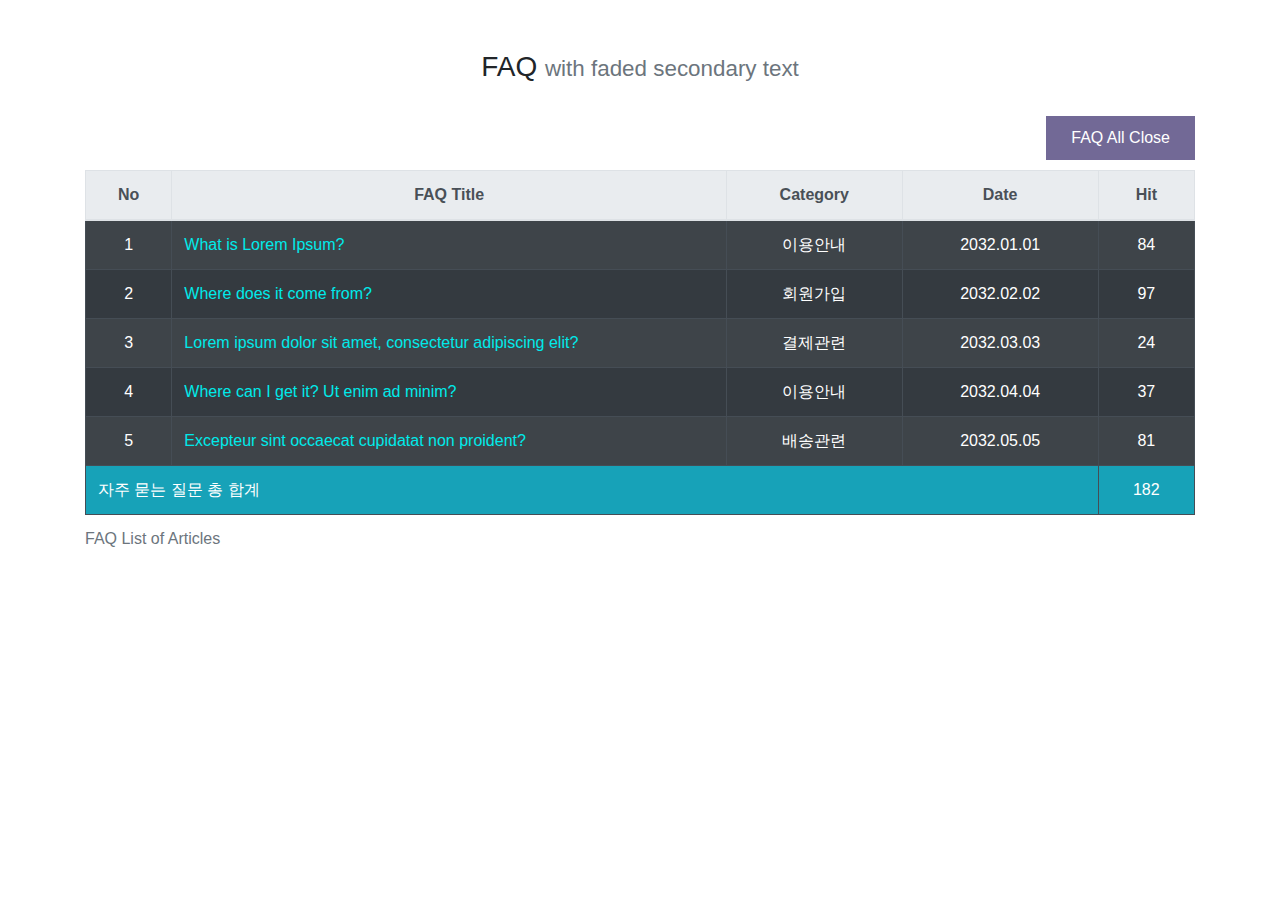
<file: 1_교안_accordion/source/accordion/accordion_1.htm>
<!DOCTYPE html>
<html lang="ko">
	<head>
		<meta charset="UTF-8">
		<title>Practical Exam - Accordion</title>
		<link rel="stylesheet" href="./accordion_1.css">
		<script src="./accordion_1.js"></script>
		<link rel="stylesheet" href="https://cdn.jsdelivr.net/npm/bootstrap@4.6.0/dist/css/bootstrap.min.css">
	</head>
	<body>

		<div class="container">
		
			<h3 style="text-align: center; padding-top: 50px">
				FAQ
				<small class="text-muted">with faded secondary text</small>
			</h3>
			<br>

			<button id="btn-all-close">FAQ All Close</button>
			
			<table class="table table-bordered table-striped table-dark table-hover">
				<caption>FAQ List of Articles</caption>
				<thead class="thead-light text-center">
					<tr>
						<th>No</th>
						<th>FAQ Title</th>
						<th>Category</th>
						<th>Date</th>
						<th>Hit</th>
					</tr>
				</thead>
				<tbody class="text-center">
					<tr>
						<td>1</td>
						<td class="text-left" width="50%">
							<div class="panel-faq-container">
								<p class="panel-faq-title">What is Lorem Ipsum?</p>
								<div class="panel-faq-answer">
									<p>Answer (1) ... ↓</p>
									<p>Lorem ipsum dolor sit amet, consectetur adipiscing elit, sed do eiusmod tempor incididunt ut labore et dolore magna aliqua. Ut enim ad minim veniam, quis nostrud exercitation ullamco laboris nisi ut aliquip ex ea commodo consequat. Duis aute irure dolor in reprehenderit in voluptate velit esse cillum dolore eu fugiat nulla pariatur.</p>
									<p>Excepteur sint occaecat cupidatat non proident, sunt in culpa qui officia deserunt mollit anim id est laborum.</p>
								</div>
							</div>
						</td>
						<td>이용안내</td>
						<td>2032.01.01</td>
						<td>84</td>
					</tr>
					<tr>
						<td>2</td>
						<td class="text-left" width="50%">
							<div class="panel-faq-container">
								<p class="panel-faq-title">Where does it come from?</p>
								<div class="panel-faq-answer">
									<p>Answer (2) ... ↓</p>
									<p>Lorem ipsum dolor sit amet, consectetur adipiscing elit, sed do eiusmod tempor incididunt ut labore et dolore magna aliqua. Ut enim ad minim veniam, quis nostrud exercitation ullamco laboris nisi ut aliquip ex ea commodo consequat. Duis aute irure dolor in reprehenderit in voluptate velit esse cillum dolore eu fugiat nulla pariatur.</p>
									<p>Excepteur sint occaecat cupidatat non proident, sunt in culpa qui officia deserunt mollit anim id est laborum.</p>
								</div>
							</div>
						</td>
						<td>회원가입</td>
						<td>2032.02.02</td>
						<td>97</td>
					</tr>
					<tr>
						<td>3</td>
						<td class="text-left" width="50%">
							<div class="panel-faq-container">
								<p class="panel-faq-title">Lorem ipsum dolor sit amet, consectetur adipiscing elit?</p>
								<div class="panel-faq-answer">
									<p>Answer (3) ... ↓</p>
									<p>Lorem ipsum dolor sit amet, consectetur adipiscing elit, sed do eiusmod tempor incididunt ut labore et dolore magna aliqua. Ut enim ad minim veniam, quis nostrud exercitation ullamco laboris nisi ut aliquip ex ea commodo consequat. Duis aute irure dolor in reprehenderit in voluptate velit esse cillum dolore eu fugiat nulla pariatur.</p>
									<p>Excepteur sint occaecat cupidatat non proident, sunt in culpa qui officia deserunt mollit anim id est laborum.</p>
								</div>
							</div>
						</td>
						<td>결제관련</td>
						<td>2032.03.03</td>
						<td>24</td>
					</tr>
					<tr>
						<td>4</td>
						<td class="text-left" width="50%">
							<div class="panel-faq-container">
								<p class="panel-faq-title">Where can I get it? Ut enim ad minim?</p>
								<div class="panel-faq-answer">
									<p>Answer (4) ... ↓</p>
									<p>Lorem ipsum dolor sit amet, consectetur adipiscing elit, sed do eiusmod tempor incididunt ut labore et dolore magna aliqua. Ut enim ad minim veniam, quis nostrud exercitation ullamco laboris nisi ut aliquip ex ea commodo consequat. Duis aute irure dolor in reprehenderit in voluptate velit esse cillum dolore eu fugiat nulla pariatur.</p>
									<p>Excepteur sint occaecat cupidatat non proident, sunt in culpa qui officia deserunt mollit anim id est laborum.</p>
								</div>
							</div>
						</td>
						<td>이용안내</td>
						<td>2032.04.04</td>
						<td>37</td>
					</tr>
					<tr>
						<td>5</td>
						<td class="text-left" width="50%">
							<div class="panel-faq-container">
								<p class="panel-faq-title">Excepteur sint occaecat cupidatat non proident?</p>
								<div class="panel-faq-answer">
									<p>Answer (5) ... ↓</p>
									<p>Lorem ipsum dolor sit amet, consectetur adipiscing elit, sed do eiusmod tempor incididunt ut labore et dolore magna aliqua. Ut enim ad minim veniam, quis nostrud exercitation ullamco laboris nisi ut aliquip ex ea commodo consequat. Duis aute irure dolor in reprehenderit in voluptate velit esse cillum dolore eu fugiat nulla pariatur.</p>
									<p>Excepteur sint occaecat cupidatat non proident, sunt in culpa qui officia deserunt mollit anim id est laborum.</p>
								</div>
							</div>
						</td>
						<td>배송관련</td>
						<td>2032.05.05</td>
						<td>81</td>
					</tr>
					<tr class="bg-info">
						<td class="text-left" colspan=4>자주 묻는 질문 총 합계</td>
						<td>182</td>
					</tr>
				</tbody>
			</table>
		</div>

	</body>
</html>
</file>
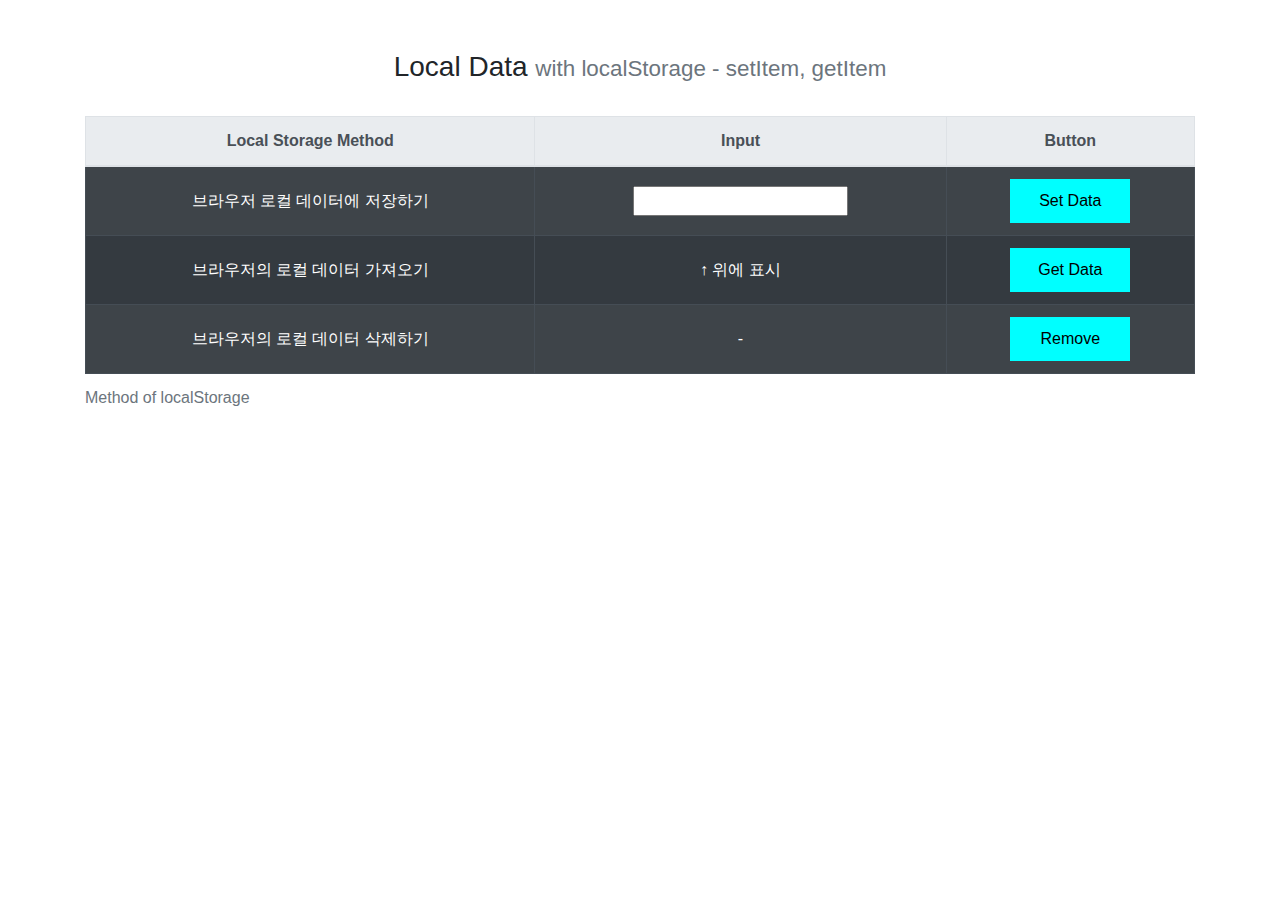
<file: 2_교안_localstorage/source/localdata_localStorage/main.htm>
<!DOCTYPE html>
<html>
	<head>
		<meta charset="UTF-8">
		<title>Practical Exam - localStorage</title>
		<link rel="stylesheet" href="https://cdn.jsdelivr.net/npm/bootstrap@4.6.0/dist/css/bootstrap.min.css">
		<script src="./localStorage.js"></script>
		<link rel="stylesheet" href="./localStorage.css">
	</head>
	<body>
	
		<div class="container">
			<h3 style="text-align: center; padding-top: 50px">
				Local Data
				<small class="text-muted">with localStorage - setItem, getItem</small>
			</h3>
			<br>
			
			<table class="table table-bordered table-striped table-dark table-hover">
				<caption>Method of localStorage</caption>
				<thead class="thead-light text-center">
					<tr>
						<th>Local Storage Method</th>
						<th>Input</th>
						<th>Button</th>
					</tr>
				</thead>
				<tbody class="text-center">
					<tr>
						<td style="vertical-align: middle">브라우저 로컬 데이터에 저장하기</td>
						<td style="vertical-align: middle"><input type="text"></td>
						<td><button class="btnSetLocalData">Set Data</button></td>
					</tr>
					<tr>
						<td class="align-middle">브라우저의 로컬 데이터 가져오기</td>
						<td class="align-middle">↑ 위에 표시</td>
						<td><button class="btnGetLocalData">Get Data</button></td>
						<!-- valign="middle" 이거는 안될 수 있음! -->
					</tr>
					<tr>
						<td class="align-middle">브라우저의 로컬 데이터 삭제하기</td>
						<td class="align-middle">-</td>
						<td><button class="btnRemoveLocalData">Remove</button></td>
					</tr>
				</tbody>
			</table>
			
		</div>
	
	</body>
</html>
</file>
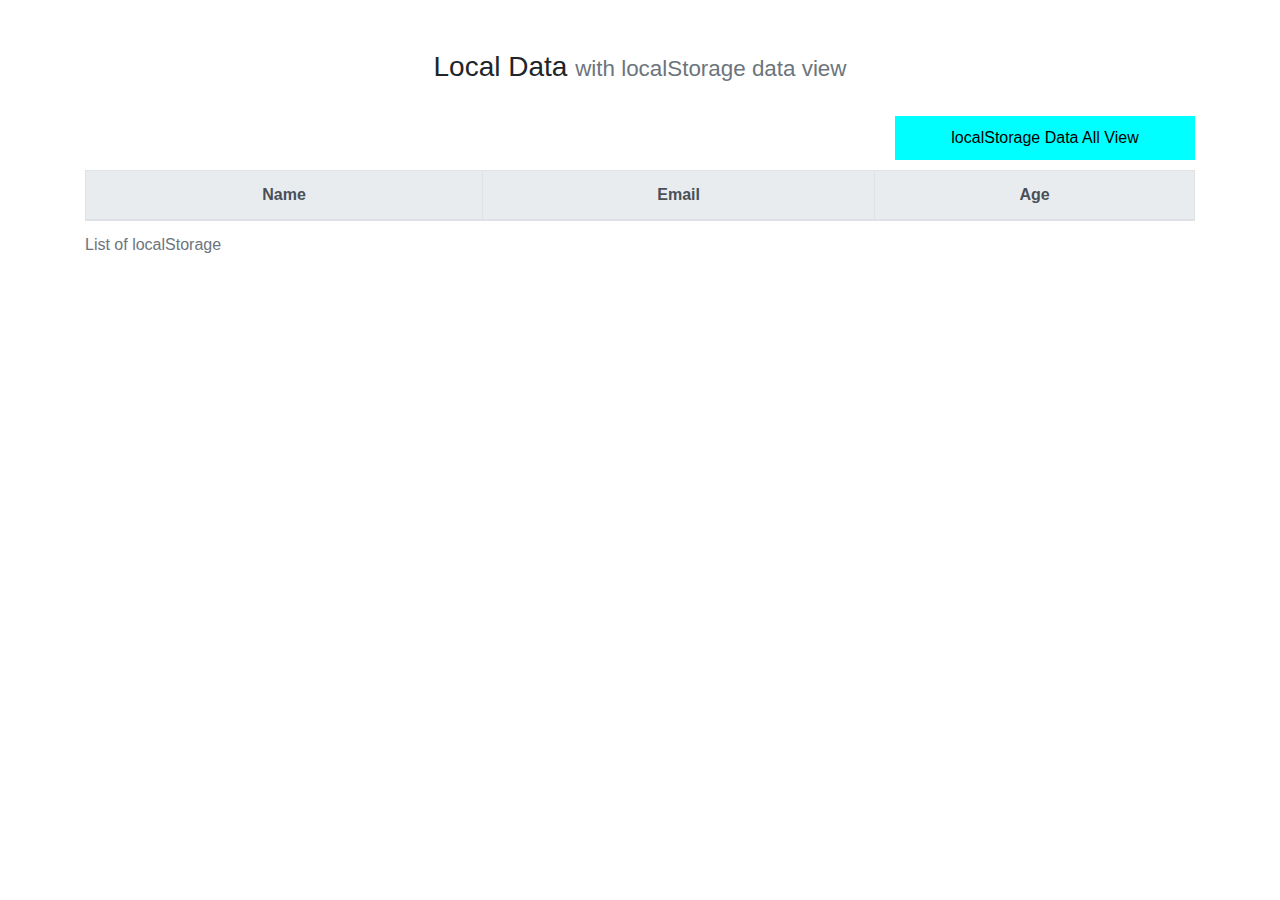
<file: 2_교안_localstorage/source/localdata_localStorage2/main.htm>
<!DOCTYPE html>
<html>
	<head>
		<meta charset="UTF-8">
		<title>Practical Exam - localStorage 2</title>
		<link rel="stylesheet" href="https://cdn.jsdelivr.net/npm/bootstrap@4.6.0/dist/css/bootstrap.min.css">
		<script src="./localStorage2.js"></script>
		<link rel="stylesheet" href="./localStorage2.css">		
		<script src="https://cdnjs.cloudflare.com/ajax/libs/jquery/3.6.0/jquery.min.js"></script>
	</head>
	<body>
	
		<div class="container">
			<h3 style="text-align: center; padding-top: 50px">
				Local Data
				<small class="text-muted">with localStorage data view</small>
			</h3>
			<br>
			
			<button class="btnAllView">localStorage Data All View</button>
			
			<table class="table table-bordered table-striped table-dark table-hover" id="myTable">
				<caption>List of localStorage</caption>
				<thead class="thead-light text-center">
					<tr>
						<th>Name</th>
						<th>Email</th>
						<th>Age</th>
						<!--th>Pastime</th-->
					</tr>
				</thead>
				<tbody class="text-center" id="htmlTbody">
					<!--tr>
						<td class="align-middle">background-color</td>
						<td class="align-middle">#FF0000</td>
						<td><button class="btnRemove btn">Remove</button></td>
					</tr-->
				</tbody>
			</table>
			
		</div>
	
	</body>
</html>
</file>
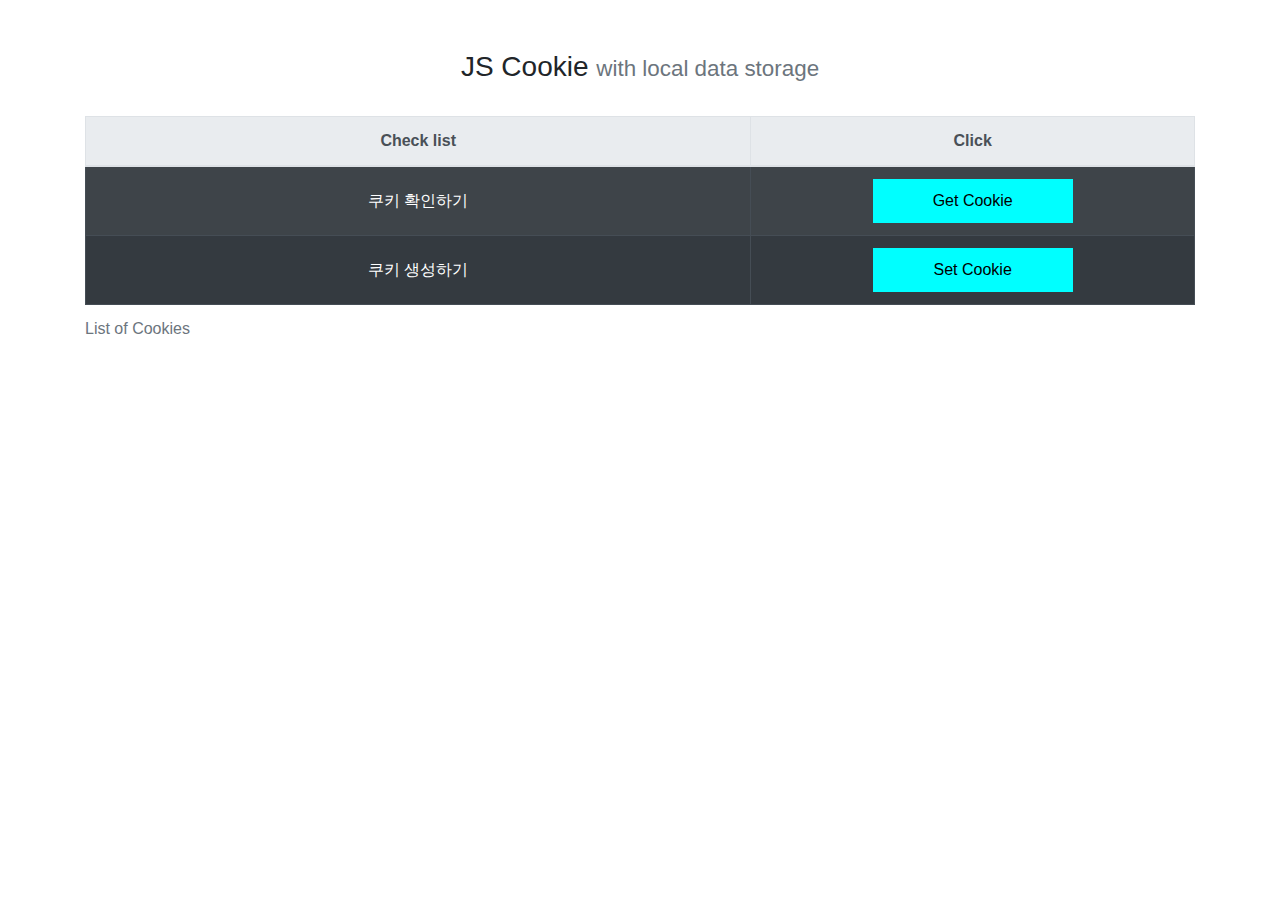
<file: 3_교안_cookie/source/localdata_cookie/cookie.htm>
<!DOCTYPE html>
<html lang="ko">
	<head>
		<meta charset="UTF-8">
		<title>JS Cookie</title>
		<link rel="stylesheet" href="https://cdn.jsdelivr.net/npm/bootstrap@4.6.0/dist/css/bootstrap.min.css">
		<link rel="stylesheet" href="./cookie.css">
		<script src="./cookie.js"></script>
	</head>
	<body>
	
		<div class="container">
			
			<h3 style="text-align: center; padding-top: 50px">
				JS Cookie
				<small class="text-muted">with local data storage</small>
			</h3>
			<br>
			
			<table class="table table-bordered table-striped table-dark table-hover">
				<caption>List of Cookies</caption>
				<thead class="thead-light text-center">
					<tr>
						<th width="60%">Check list</th>
						<th>Click</th>
					</tr>
				</thead>
				<tbody class="text-center">
					<tr>
						<td class="align-middle">쿠키 확인하기</td>
						<td><button onclick="getCookie();">Get Cookie</button></td>
					</tr>
					<tr>
						<td class="align-middle">쿠키 생성하기</td>
						<td><button onclick="setCookie();">Set Cookie</button></td>
					</tr>
				</tbody>
			</table>
		
		</div>
		
	</body>
</html>
</file>
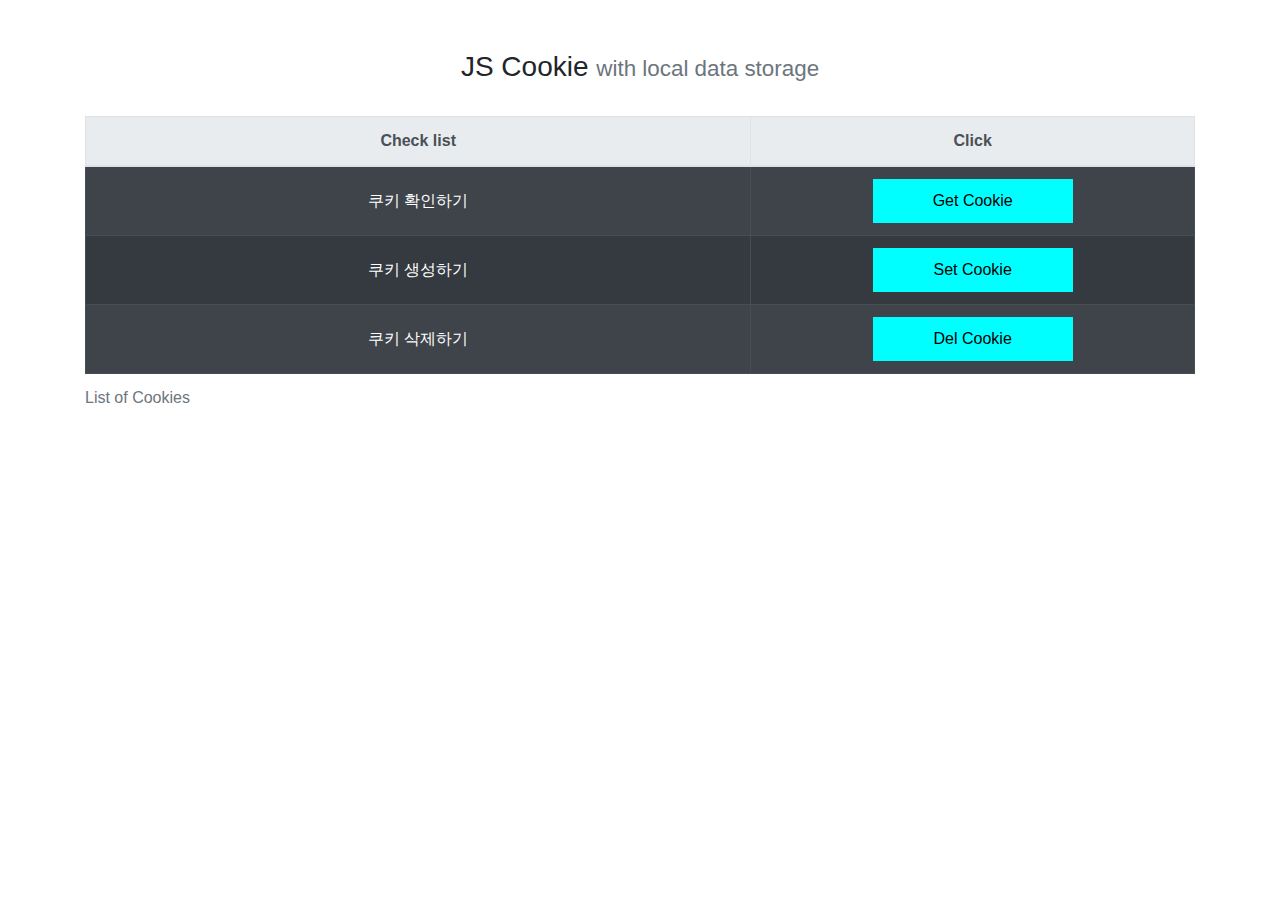
<file: 3_교안_cookie/source/localdata_cookie2/cookie2.htm>
<!DOCTYPE html>
<html lang="ko">
	<head>
		<meta charset="UTF-8">
		<title>JS Cookie</title>
		<link rel="stylesheet" href="https://cdn.jsdelivr.net/npm/bootstrap@4.6.0/dist/css/bootstrap.min.css">
		<link rel="stylesheet" href="./cookie2.css">
		<script src="./cookie2.js"></script>
	</head>
	<body>
	
		<div class="container">
			
			<h3 style="text-align: center; padding-top: 50px">
				JS Cookie
				<small class="text-muted">with local data storage</small>
			</h3>
			<br>
			
			<table class="table table-bordered table-striped table-dark table-hover">
				<caption>List of Cookies</caption>
				<thead class="thead-light text-center">
					<tr>
						<th width="60%">Check list</th>
						<th>Click</th>
					</tr>
				</thead>
				<tbody class="text-center">
					<tr>
						<td class="align-middle">쿠키 확인하기</td>
						<td><button onclick="getCookie();">Get Cookie</button></td>
					</tr>
					<tr>
						<td class="align-middle">쿠키 생성하기</td>
						<td><button onclick="setCookie();">Set Cookie</button></td>
					</tr>
					<tr>
						<td class="align-middle">쿠키 삭제하기</td>
						<td><button onclick="delCookie();">Del Cookie</button></td>
					</tr>
				</tbody>
			</table>
		
		</div>
		
	</body>
</html>
</file>
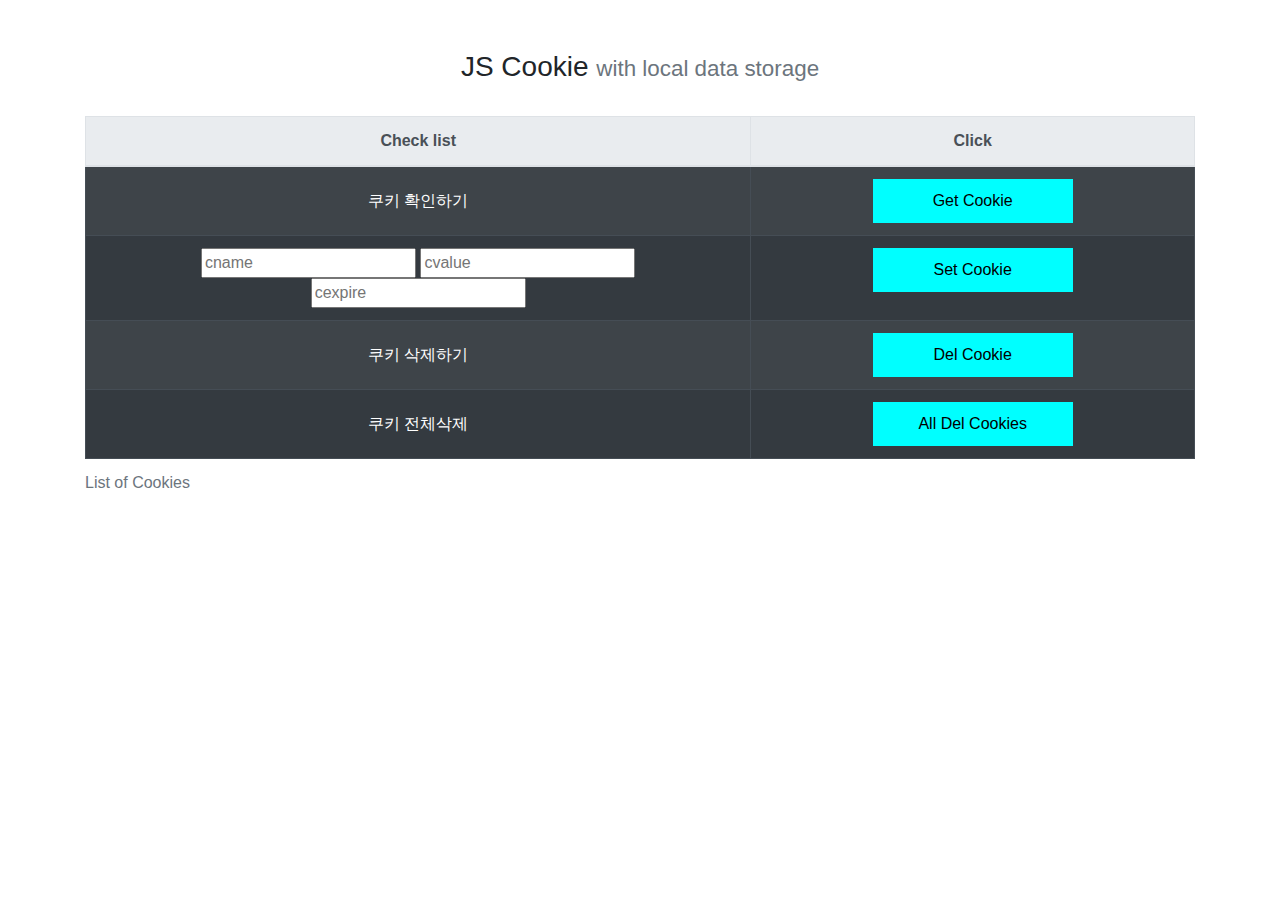
<file: 3_교안_cookie/source/localdata_cookie3/cookie3.htm>
<!DOCTYPE html>
<html lang="ko">
	<head>
		<meta charset="UTF-8">
		<title>JS Cookie</title>
		<link rel="stylesheet" href="https://cdn.jsdelivr.net/npm/bootstrap@4.6.0/dist/css/bootstrap.min.css">
		<link rel="stylesheet" href="./cookie3.css">
		<!-- <script src="./cookie3.js"></script> -->
	</head>
	<body>
	
		<div class="container">
			
			<h3 style="text-align: center; padding-top: 50px">
				JS Cookie
				<small class="text-muted">with local data storage</small>
			</h3>
			<br>
			
			<table class="table table-bordered table-striped table-dark table-hover">
				<caption>List of Cookies</caption>
				<thead class="thead-light text-center">
					<tr>
						<th width="60%">Check list</th>
						<th>Click</th>
					</tr>
				</thead>
				<tbody class="text-center">
					<tr>
						<td class="align-middle">쿠키 확인하기</td>
						<td><button onclick="getCookie();">Get Cookie</button></td>
					</tr>
					<tr>
						<form id="form">
							<td class="align-middle">
								<input type="text" name="cname" value="" id="cname" placeholder="cname" required>
								<input type="text" name="cvalue" value="" id="cvalue" placeholder="cvalue">
								<input type="text" name="cexpire" value="" id="cexpire" placeholder="cexpire" required>
							</td>
							<td><button type="submit">Set Cookie</button></td>
						</form>
					</tr>
					<tr>
						<td class="align-middle">쿠키 삭제하기</td>
						<td><button onclick="delCookie( 'userid' );">Del Cookie</button></td>
					</tr>
					<tr>
						<td class="align-middle">쿠키 전체삭제</td>
						<td><button onclick="allDelCookies();">All Del Cookies</button></td>
					</tr>
				</tbody>
			</table>
		
		</div>
		
		<script src="./cookie3.js"></script>
	</body>
</html>
</file>
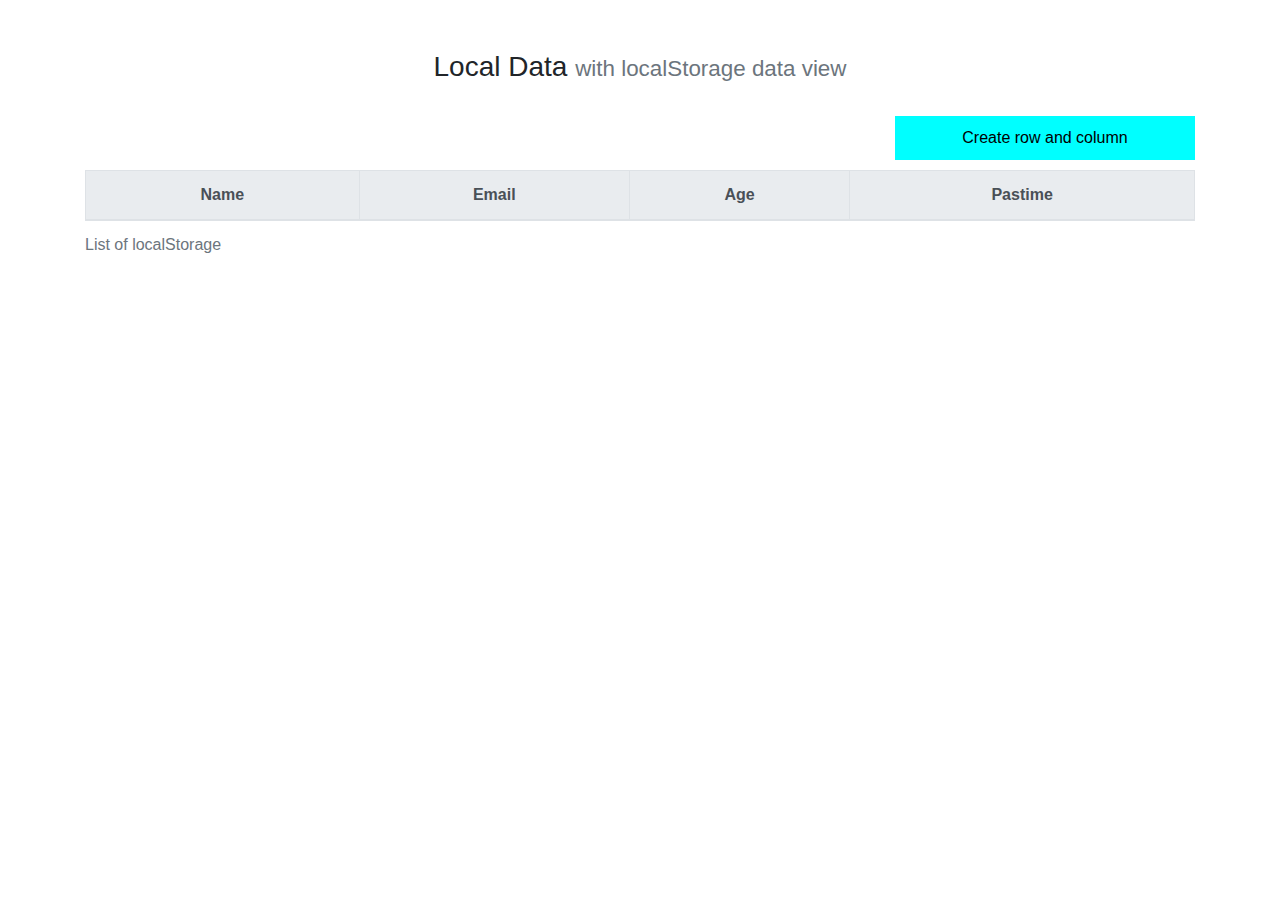
<file: 3_교안_cookie/source/localdata_localStorage2_table_row_column/main.htm>
<!DOCTYPE html>
<html>
	<head>
		<meta charset="UTF-8">
		<title>Practical Exam - localStorage 2</title>
		<link rel="stylesheet" href="https://cdn.jsdelivr.net/npm/bootstrap@4.6.0/dist/css/bootstrap.min.css">
		<script src="./localStorage2_table_row_column.js"></script>
		<link rel="stylesheet" href="./localStorage2_table_row_column.css">		
		<script src="https://cdnjs.cloudflare.com/ajax/libs/jquery/3.6.0/jquery.min.js"></script>
	</head>
	<body>
	
		<div class="container">
			<h3 style="text-align: center; padding-top: 50px">
				Local Data
				<small class="text-muted">with localStorage data view</small>
			</h3>
			<br>
			
			<button class="btnCrc">Create row and column</button>
			
			<table class="table table-bordered table-striped table-dark table-hover" id="myTable">
				<caption>List of localStorage</caption>
				<thead class="thead-light text-center">
					<tr>
						<th>Name</th>
						<th>Email</th>
						<th>Age</th>
						<th>Pastime</th>
					</tr>
				</thead>
				<tbody class="text-center" id="htmlTbody">
				
				</tbody>
			</table>
			
		</div>
	
	</body>
</html>
</file>
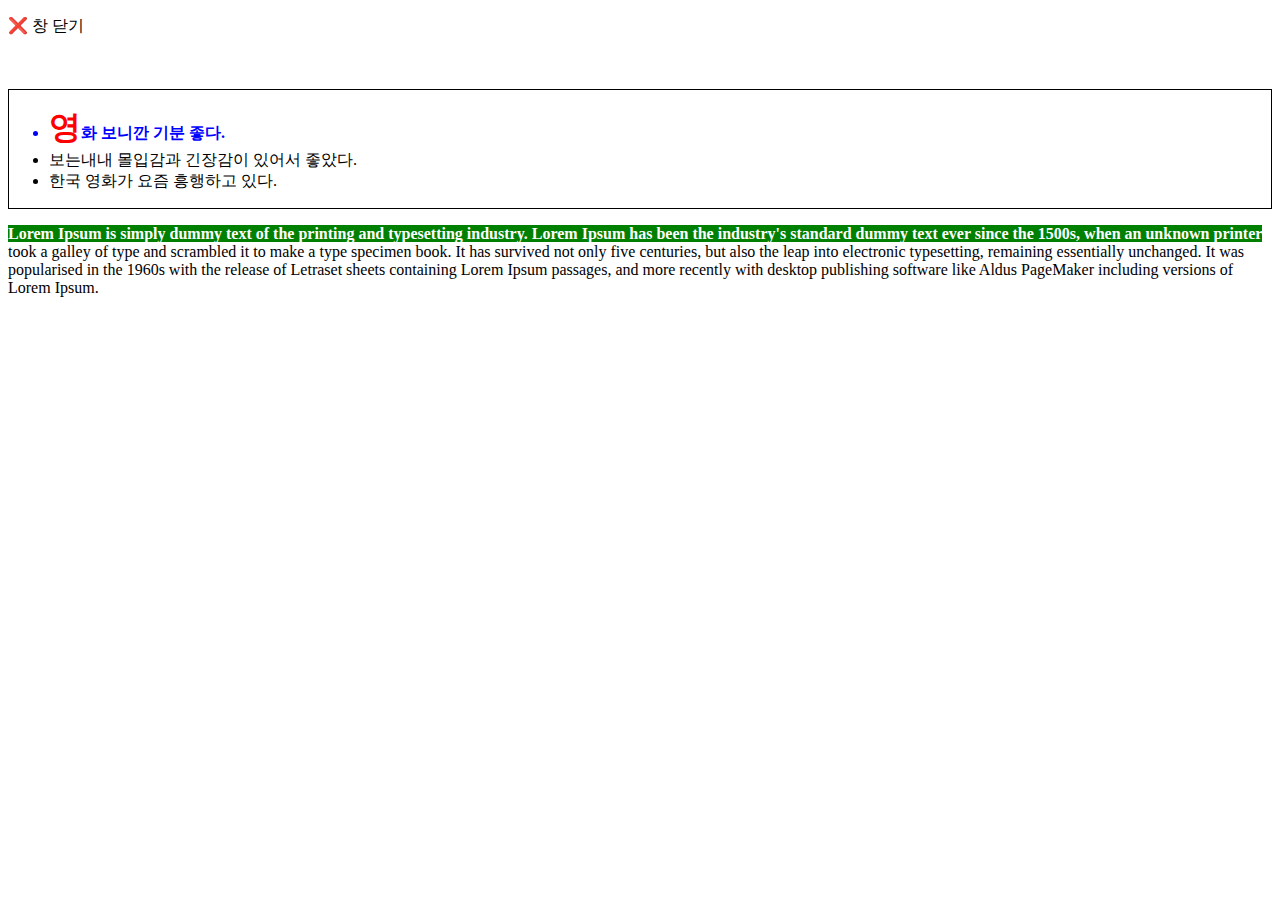
<file: 5_교안_popup/source/localdata_cookie6_pop-window-today/cookie6_pseudo_class_el_selector.htm>
<!DOCTYPE html>
<html lang="ko">
	<head>
		<meta charset="UTF-8">
		<title>Pseudo Class vs Element</title>
		<style>
			/*
				1.
				가상 클래스, 가상 요소, 가상 선택자
				Pseudo-class, Pseudo-element, Pseudo-selector
				이것들을 사용하면 HTML 문서내에 쓸데없는 태그 작성이나 수정 없이 Css 작업단에서 디자인적인 요소를 추가, 
				또는 꾸밀 수가 있어서 매우 많이 사용하는 Css 기법중 하나.
				즉, HTML 문서에는 존재하지 않지만 필요에 의해 임의로 가상의 선택자를 지정하여 꾸미는 것.
				
				2.
				쓸데없는 태그를 사용하지 않는다는 것이 뭐가 좋지???
				가독성이 좋다.
				가급적 HMTL 문서에 쓸데없는 태그나 디자인적 꾸밈이 없다면 화면 리더기 등이 읽어 나갈 떄
				이러한 부분을 스캐닝 하지 않으므로 좋고, 전체적인 문서의 가독성도 좋게 만든다.
				
				3. 
				사용방법		--> : 또는 ::	--> 호환성을 위해서 둘 다 사용이 가능하나 구버전 브라우저에서는 안될 수 있음.
				
				4. 
				가상 클래스 		--> 실제 클래스를 만들어 사용하는 것이 아닌 선택자 뒤에 가상 클래스를 붙여 Css 디자인을 꾸밈.
								--> 선택자:가상클래스 { property: value; }
								:link { ... }
								:hover { ... }
								:active { ... }
								:visited { ... }
								:focus { ... }
								:nth-child(n)
								:first-child
								:last-child
								:checked	( 라디오버튼, 체크박스가 체크시 적용할 스타일 지정 )
								
				5.
				가상 요소		--> 가상 클래스는 실제로 문서(HTML)에 작성되어 있는 요소에 클래스 추가 없이 Css 디자인을 꾸밈.
								--> 클래스가 없음에도 마치 클래스를 만들어 지정해놓은 것처럼 선택자로 선택하고 꾸밈.
								--> 반면, 가상 요소는 실제로 문서(HTML)에 없는 요소를 아예 있는 것처럼 만들어서 사용하게끔 함.
								--> 어떠한 요소(Element)도 없는데 마치 있는 것처럼 가상으로 지정해서 Css를 수정함.
								--> 가상 클래스와 구분을 위해서 :: 2개 사용.
								--> 선택자::가상요소 { property: value; }
								::before { content: ""; }
								::after { content: url('이미지경로'); }
								::marker { ... }
								::selection { ... }	( 마우스 드래그 --> 일명 형광펜 기능 )
								::first-line { ... }
								::first-letter { ... }
								
				6.
				::before, ::after
				특정 요소의 앞이나 뒤에 텍스트, 이미지, 박스 등의 내용을 만들어 넣을 수 있음.
				content 지정을 꼭 해줘야지만 됨. 안하면 동작을 하지 않음.
				:, :: 둘 다 가능함. 호환성을 위해 Css2(:) 구버전도 지원.
			*/
		</style>
	</head>
	<body>

		<!-- 예제1 -->
		<!--style>
			a:link						{ color: red; text-decoration: none }
			a:hover					{ color: blue; text-decoration: underline }
			a:active					{ color: yellow }
			a:visited					{ color: green }
			a:focus						{ background-color: #000; color: yellow }
			input:focus 				{ background-color: red; color: #FFF }
			input:last-child:focus		{ background-color: green }
		</style>

		<a href="#">가상 클래스</a>
		<input type="text">
		<input type="text">
		<input type="text"-->
		<!-- //예제1 -->

		<!-- 예제2 : 가상 요소 -->
		<style>
			.test								{ border: 1px solid }
			.test ul li:first-child				{ font-weight: bold; color: blue }
			.test ul li:first-child::first-letter	{ font-weight: bold; color: red; font-size: 200% }
			
			.test2::first-line					{ background-color: green; color: #FFF; font-weight: bold }
			/* .test2::first-letter				{ background-color: red; color: #FFF; font-weight: bold; font-size: 200%; padding: 10px } */
			.test2::before						{ content: url('https://cdn.pixabay.com/photo/2014/06/18/19/24/facebook-371640_960_720.png'); }
			.test2::after						{ content: url('https://cdn.pixabay.com/photo/2014/06/18/19/24/facebook-371640_960_720.png'); }
			/*
				설명:
				before, after --> content 에서는 이미지 사이즈 조절이 불가능.
				만약, 이미지 사이즈 조절을 해주고자 한다면 background-image 를 사용해서 조절한다.
			*/
			
			.btnClose::before					{ content: "❌ "; }
		</style>
		
		<p class="btnClose">창 닫기</p>
		<br><br>
		
		<div class="test">
			<ul>
				<li>영화 보니깐 기분 좋다.</li>
				<li>보는내내 몰입감과 긴장감이 있어서 좋았다.</li>
				<li>한국 영화가 요즘 흥행하고 있다.</li>
			</ul>
		</div>
		<p class="test2">Lorem Ipsum is simply dummy text of the printing and typesetting industry. Lorem Ipsum has been the industry's standard dummy text ever since the 1500s, when an unknown printer took a galley of type and scrambled it to make a type specimen book. It has survived not only five centuries, but also the leap into electronic typesetting, remaining essentially unchanged. It was popularised in the 1960s with the release of Letraset sheets containing Lorem Ipsum passages, and more recently with desktop publishing software like Aldus PageMaker including versions of Lorem Ipsum.</p>
		<!-- //예제2 : 가상 요소 -->
		
	</body>
</html>
</file>
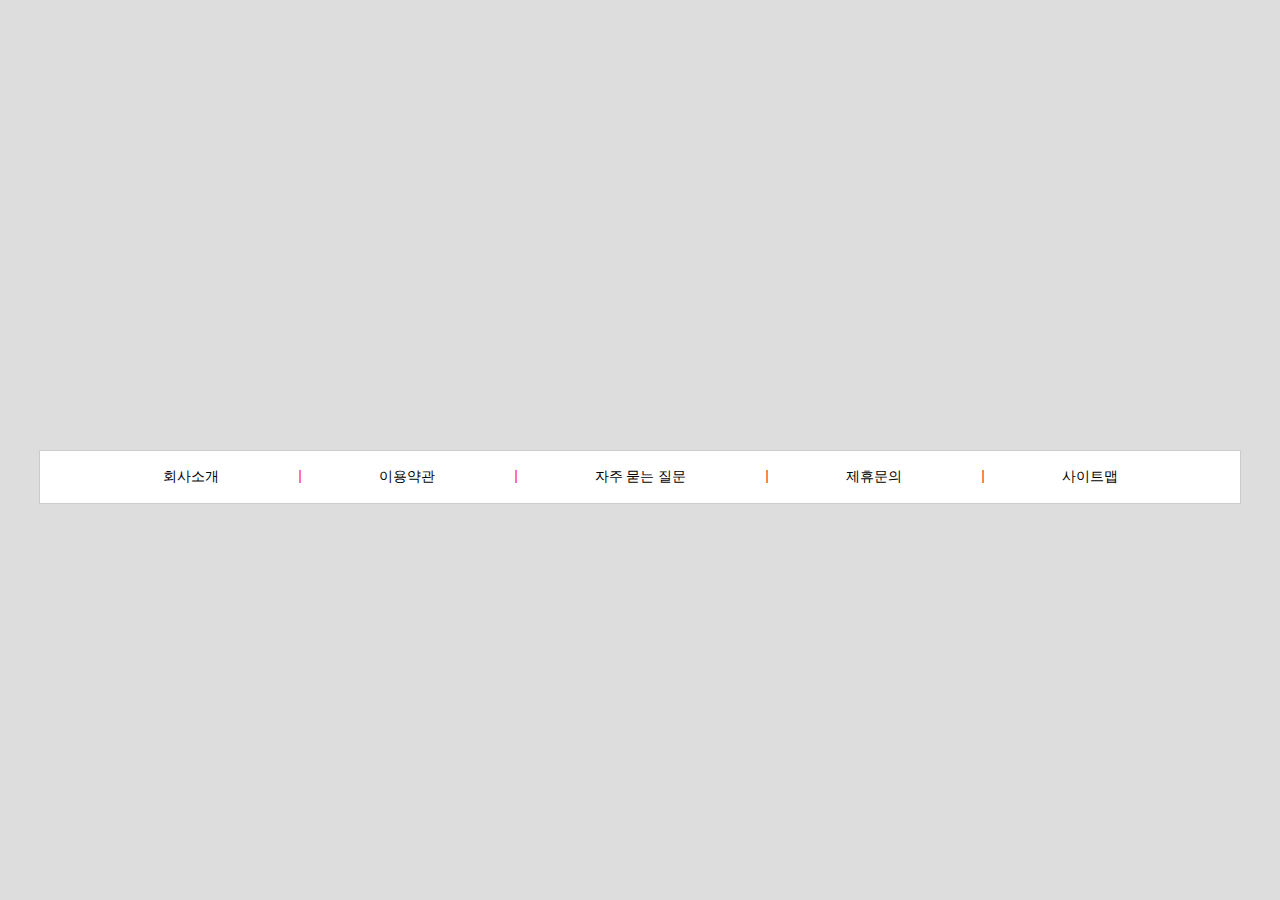
<file: 5_교안_popup/source/localdata_cookie6_pop-window-today/cookie6_pseudo_class_el_selector2.htm>
<!DOCTYPE html>
<html lang="ko">
	<head>
		<meta charset="UTF-8">
		<title>Pseudo Class vs Element</title>
		<style>
			* {
				margin: 0;
				padding: 0;
				font-size: 14px;
			}
			
			#footer {
				border: 0px solid;
				background-color: #ddd;
				position: fixed;
				width: 100%;
				height: 100%;
			}
			
			footer {
				border: 1px solid #ccc;
				width: 1170px;
				margin: 0 auto;
				margin-top: 450px;
				padding: 15px;
				background-color: #fff;
			}
			
			ul::after {
				content: "";
				display: block;
				clear: both;
			}
			
			ul {
				border: 0px solid red;
				/* overflow: auto; 		--> 비권장 --> 권장은 별도의 가상요소를 만들어서 clear: both 해주는 것을 권장 */
				padding: 2px 0;
				display: table;
				margin-left: auto;
				margin-right: auto;
			}
			
			li {
				list-style: none;
				float: left;
				padding: 0 80px;
				border: 0px solid;
			}
			
			li::before {
				content: "|";
				color: red;
				font-weight: bold;
				float: right;
				margin-right: -83px;
			}
			
			li:last-child::before {
				content: "";
			}
		</style>
	</head>
	<body>

		<!--
			inline vs block vs inline-block
			inline : 
				대표 태그  				: span
				width, height			: 적용 불가.
				margin, padding		: 일부 불가.
				line-height			: 제대로 사용이 X.
			block : 
				대표 태그 				: div
				width, height			: 적용 가능.
				기본적으로 100% 너비를 차지(한 줄). 다음 태그는 줄 바꿈이 적용.
			inline-block : 
				inline 속성이면서 block 속성의 특징을 가지고 있음.
				width, height, margin, padding 적용이 가능.
				줄 바꿈을 하지 않음. 
		-->
		<!--div style="background: red; display: inline-block; width: 50%">대한민국</div><div style="background: green; display: inline-block; width: 50%">Korea</div-->

		<!-- 예제3 -->
		<div id="footer">
			<footer>
				<ul>
					<li>회사소개</li>
					<li>이용약관</li>
					<li>자주 묻는 질문</li>
					<li>제휴문의</li>
					<li>사이트맵</li>
				</ul>
			</footer>
		</div>
		<!-- //예제3 -->
		
	</body>
</html>
</file>
<file: 1_교안_accordion/source/accordion/accordion_1.css>
html, body {
	font-family: Helvetica, Arial, sans-serif;
	margin: 0;
}

.panel-faq-container {
	border: 0px solid red;
	margin-bottom: -16px;
}

.panel-faq-title {
	/* font-weight: bold; */
	color: #00EAEA;
	cursor: pointer;
}

.panel-faq-answer {
	/* padding: 15px; */
	/* display: none; */
	/* border: 10px solid red; */
	height: 0px;
	overflow: hidden;
	transition: all 1.35s;
}

#btn-all-close {
	margin-bottom: 10px;
	background-color: #726996;
	border: none;
	color: #fff;
	cursor: pointer;
	padding: 10px 25px;
	float: right;
}

#btn-all-close:hover {
	background-color: yellow;
	color: #000;
	transition: all .35s;
}

.active {
	/* overflow: auto; */
	display: block;
	height: 300px;
}
</file>
<file: 2_교안_localstorage/source/localdata_localStorage/localStorage.css>
button {
	width: 120px;
	background-color: #00FFFF;
	border: none;
	color: #000;
	cursor: pointer;
	padding: 10px 25px;
}

button:hover {
	background-color: black;
	color: #fff;
	transition: all .35s;
	cursor: pointer; /* wait, crosshair, not-allowed, zoom-in, grab */
}
</file>
<file: 2_교안_localstorage/source/localdata_localStorage2/localStorage2.css>
button {
	width: 300px;
	background-color: #00FFFF;
	border: none;
	color: #000;
	cursor: pointer;
	padding: 10px 25px;
	float: right;
	margin-bottom: 10px;
}

button:hover {
	background-color: black;
	color: #fff;
	transition: all .35s;
	cursor: pointer; /* wait, crosshair, not-allowed, zoom-in, grab */
}

.btn {
	background-color: #000;
	color: #fff;
	width: 150px;
	margin-bottom: 0px;
	
	/* 가운데 정렬 */
	/* margin: 0 auto;  <-- 굳이 이럴 필요 없음. 지금은 이렇게 해도 안됨. */
	float: none;
}
</file>
<file: 3_교안_cookie/source/localdata_cookie/cookie.css>
button {
	width: 200px;
	background-color: #00FFFF;
	border: none;
	color: #000;
	cursor: pointer;
	padding: 10px 25px;
}

button:hover {
	background-color: #000;
	color: #FFF;
	transition: all .35s;
}
</file>
<file: 3_교안_cookie/source/localdata_cookie2/cookie2.css>
button {
	width: 200px;
	background-color: #00FFFF;
	border: none;
	color: #000;
	cursor: pointer;
	padding: 10px 25px;
}

button:hover {
	background-color: #000;
	color: #FFF;
	transition: all .35s;
}
</file>
<file: 3_교안_cookie/source/localdata_cookie3/cookie3.css>
button {
	width: 200px;
	background-color: #00FFFF;
	border: none;
	color: #000;
	cursor: pointer;
	padding: 10px 25px;
}

button:hover {
	background-color: #000;
	color: #FFF;
	transition: all .35s;
}
</file>
<file: 3_교안_cookie/source/localdata_localStorage2_table_row_column/localStorage2_table_row_column.css>
button {
	width: 300px;
	background-color: #00FFFF;
	border: none;
	color: #000;
	cursor: pointer;
	padding: 10px 25px;
	float: right;
	margin-bottom: 10px;
}

button:hover {
	background-color: black;
	color: #fff;
	transition: all .35s;
	cursor: pointer; /* wait, crosshair, not-allowed, zoom-in, grab */
}

.btn {
	background-color: #000;
	color: #fff;
	width: 150px;
	margin-bottom: 0px;
	
	/* 가운데 정렬 */
	/* margin: 0 auto;  <-- 굳이 이럴 필요 없음. 지금은 이렇게 해도 안됨. */
	float: none;
}
</file>
